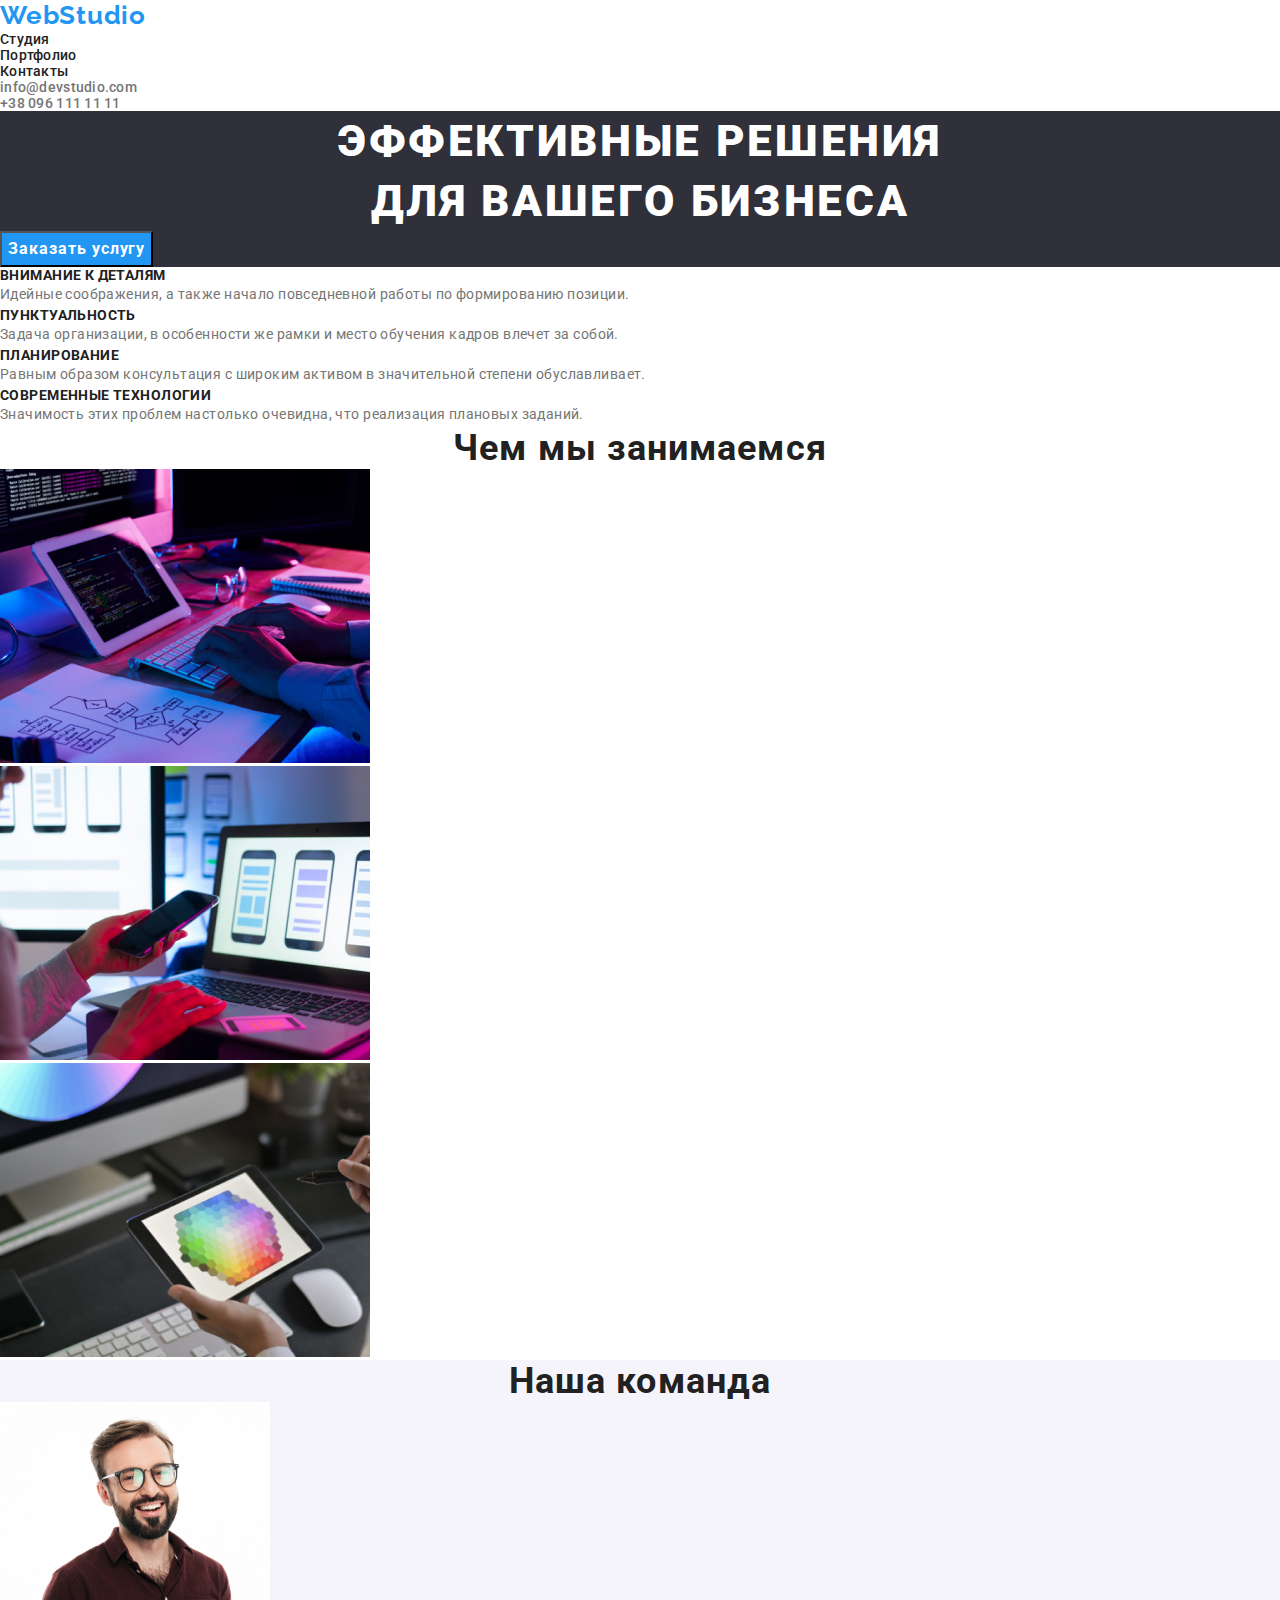
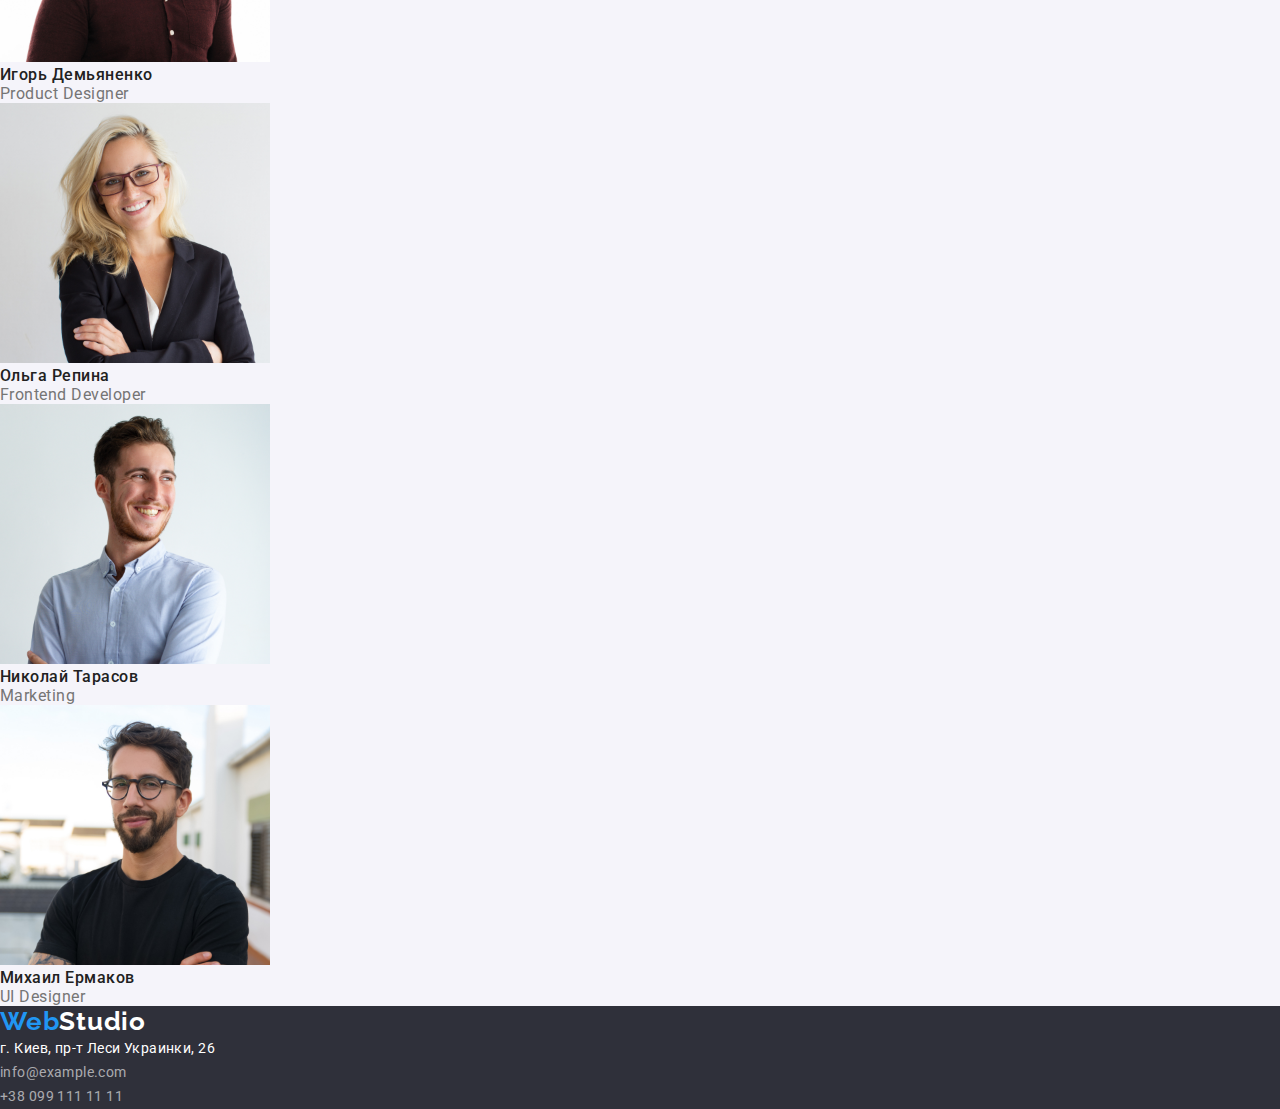
<file: index.html>
<!DOCTYPE html>
<html lang="ru">
<head>
    <meta charset="UTF-8">
    <meta name="viewport" content="width=device-width, initial-scale=1.0"/>
    <title>Студия</title>
    <link rel="stylesheet" href="./css/reset.css">
    <link rel="preconnect" href="https://fonts.gstatic.com">
    <link href="https://fonts.googleapis.com/css2?family=Raleway:wght@700&family=Roboto:wght@400;500;700;900&display=swap"
        rel="stylesheet">
    <link rel="stylesheet" href="./css/style.css"/>
</head>
<body>
        <!--Шапка-->
    <header class="header">
        <nav class="header-nav">
            <p class="logo-item">
            <a class="logotype" href="/index.html" aria-label="логотип сайта" lang="en"><span class="logotype-text">Web</span>Studio</a>
            </p>
            <ul class="menu-nav">
                <li class="menu-nav-item"><a class="menu-nav-link-studio" href="">Студия</a></li>
                <li class="menu-nav-item"><a class="menu-nav-link-portfolio" href="./portfolio.html">Портфолио</a></li>
                <li class="menu-nav-item"><a class="menu-nav-link-contacts" href="">Контакты</a></li>
            </ul>
        </nav>
            <address class="address">
                <ul class="address-item">
                    <li class="addres-contacts">
                        <a class="header-mail" href="mailto:info@devstudio.com">info@devstudio.com</a>
                     </li>
                     <li class="addres-contacts">
                         <a class="header-tel" href="tel:+380961111111">+38 096 111 11 11</a>
                     </li>
                </ul>
            </address>
    </header>
    <main>
        <!--Герой-->
        <section class="hero">
            <h1 class="hero-title">Эффективные решения <br/>для вашего бизнеса</h1>
            <button class="modal-btn" type="button">Заказать услугу</button>
        </section>
        <!--Особенности-->
        <section class="features">
            <h2 class="features-title">Особенности</h2>
            <ul class="features-list">
                <li class="features-studios">
                    <h3 class="features-names">Внимание к деталям</h3>
                    <p class="features-information">Идейные соображения, а также начало повседневной работы по формированию позиции.</p>
                </li>
                <li class="features-studios">
                    <h3 class="features-names">Пунктуальность</h3>
                    <p class="features-information">Задача организации, в особенности же рамки и место обучения кадров влечет за собой.</p>
                </li>
                <li class="features-studios">
                    <h3 class="features-names">Планирование</h3>
                    <p class="features-information">Равным образом консультация с широким активом в значительной степени обуславливает.</p>
                </li>
                <li class="features-studios">
                    <h3 class="features-names">Современные технологии</h3>
                    <p class="features-information">Значимость этих проблем настолько очевидна, что реализация плановых заданий.</p>
                </li>
            </ul>
        </section>
        <!--Чем мы занимаемся-->
        <section class="occupation">
            <h2 class="occupation-title">Чем мы занимаемся</h2>
            <ul class="occupation-list">
                <li class="occupation-studios">
                    <img class="occupation-img" src="./images/page_1.jpg" alt="человек наберает текст на клавиатуре" width="370" height="294"/>
                </li>
                <li class="occupation-studios">
                    <img class="occupation-img" src="./images/page_2.jpg" alt="человек держит в руках мобильный телефон" width="370" height="294"/>
                </li>
                <li class="occupation-studios">
                    <img class="occupation-img" src="./images/page_3.jpg" alt="человек держит в руках планшет" width="370" height="294"/>
                </li>
            </ul>
        </section>
        <!--Команда-->
        <section class="team">
            <h2 class="team-title">Наша команда</h2>
            <ul class="team-list">
                <li class="team-people">
                    <img class="team-employee-photo" src="./images/team_1.jpg" alt="Игорь Демьяненко" width="270" height="260"/>
                    <h3 class="team-employee">Игорь Демьяненко</h3>
                    <p class="team-profession">Product Designer</p>
                </li>
                <li class="team-people">
                    <img class="team-employee-photo" src="./images/team_2.jpg" alt="Ольга Репина" width="270" height="260" />
                    <h3 class="team-employee">Ольга Репина</h3>
                    <p class="team-profession">Frontend Developer</p>
                </li>
                <li class="team-people">
                    <img class="team-employee-photo" src="./images/team_3.jpg" alt="Николай Тарасов" width="270" height="260" />
                    <h3 class="team-employee">Николай Тарасов</h3>
                    <p class="team-profession">Marketing</p>
                </li>
                <li class="team-people">
                    <img class="team-employee-photo" src="./images/team_4.jpg" alt="Михаил Ермаков" width="270" height="260" />
                    <h3 class="team-employee">Михаил Ермаков</h3>
                    <p class="team-profession">UI Designer</p>
                </li>
            </ul>
        </section>
    </main>
    <!--Футер-->
    <footer class="footer">
        <p class="footer-logo">
            <a class="footer-logotype" href="/index.html" aria-label="логотип сайта" lang="en"><span class="logotype-text">Web</span>Studio</a>
        </p>
        <address class="footer-address">
            <ul class="footer-list">
                <li class="footer-item">
                     <a class="footer-maps" href="https://goo.gl/maps/rqnTtYaNrmq5ux3MA" target="_blank">г. Киев, пр-т Леси Украинки, 26</a>
                </li>
                 <li class="footer-item">
                     <a class="footer-mail" href="mailto:info@example.com">info@example.com</a>
                 </li>
                 <li class="footer-item">
                    <a class="footer-tel" href="tel:+380991111111">+38 099 111 11 11</a>
                 </li>
            </ul>
        </address>
    </footer>
</body>
</html>
</file>
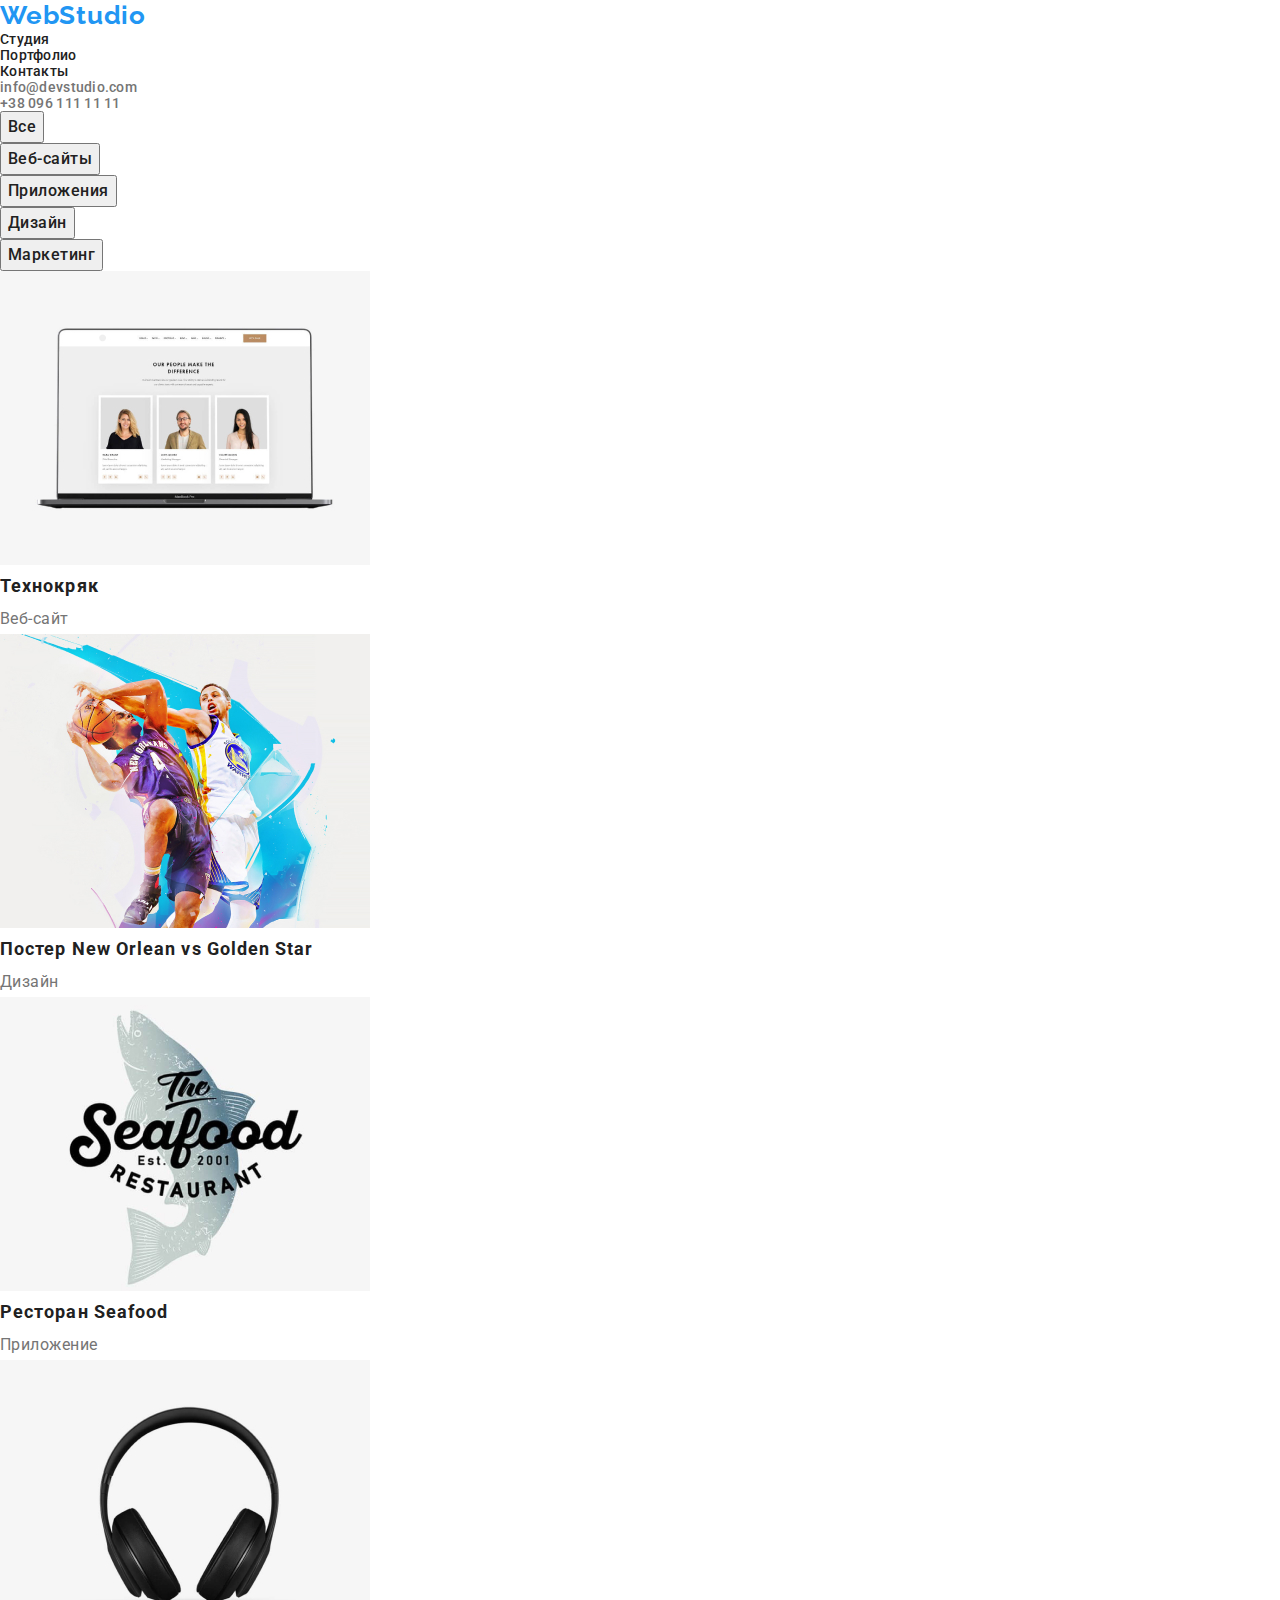
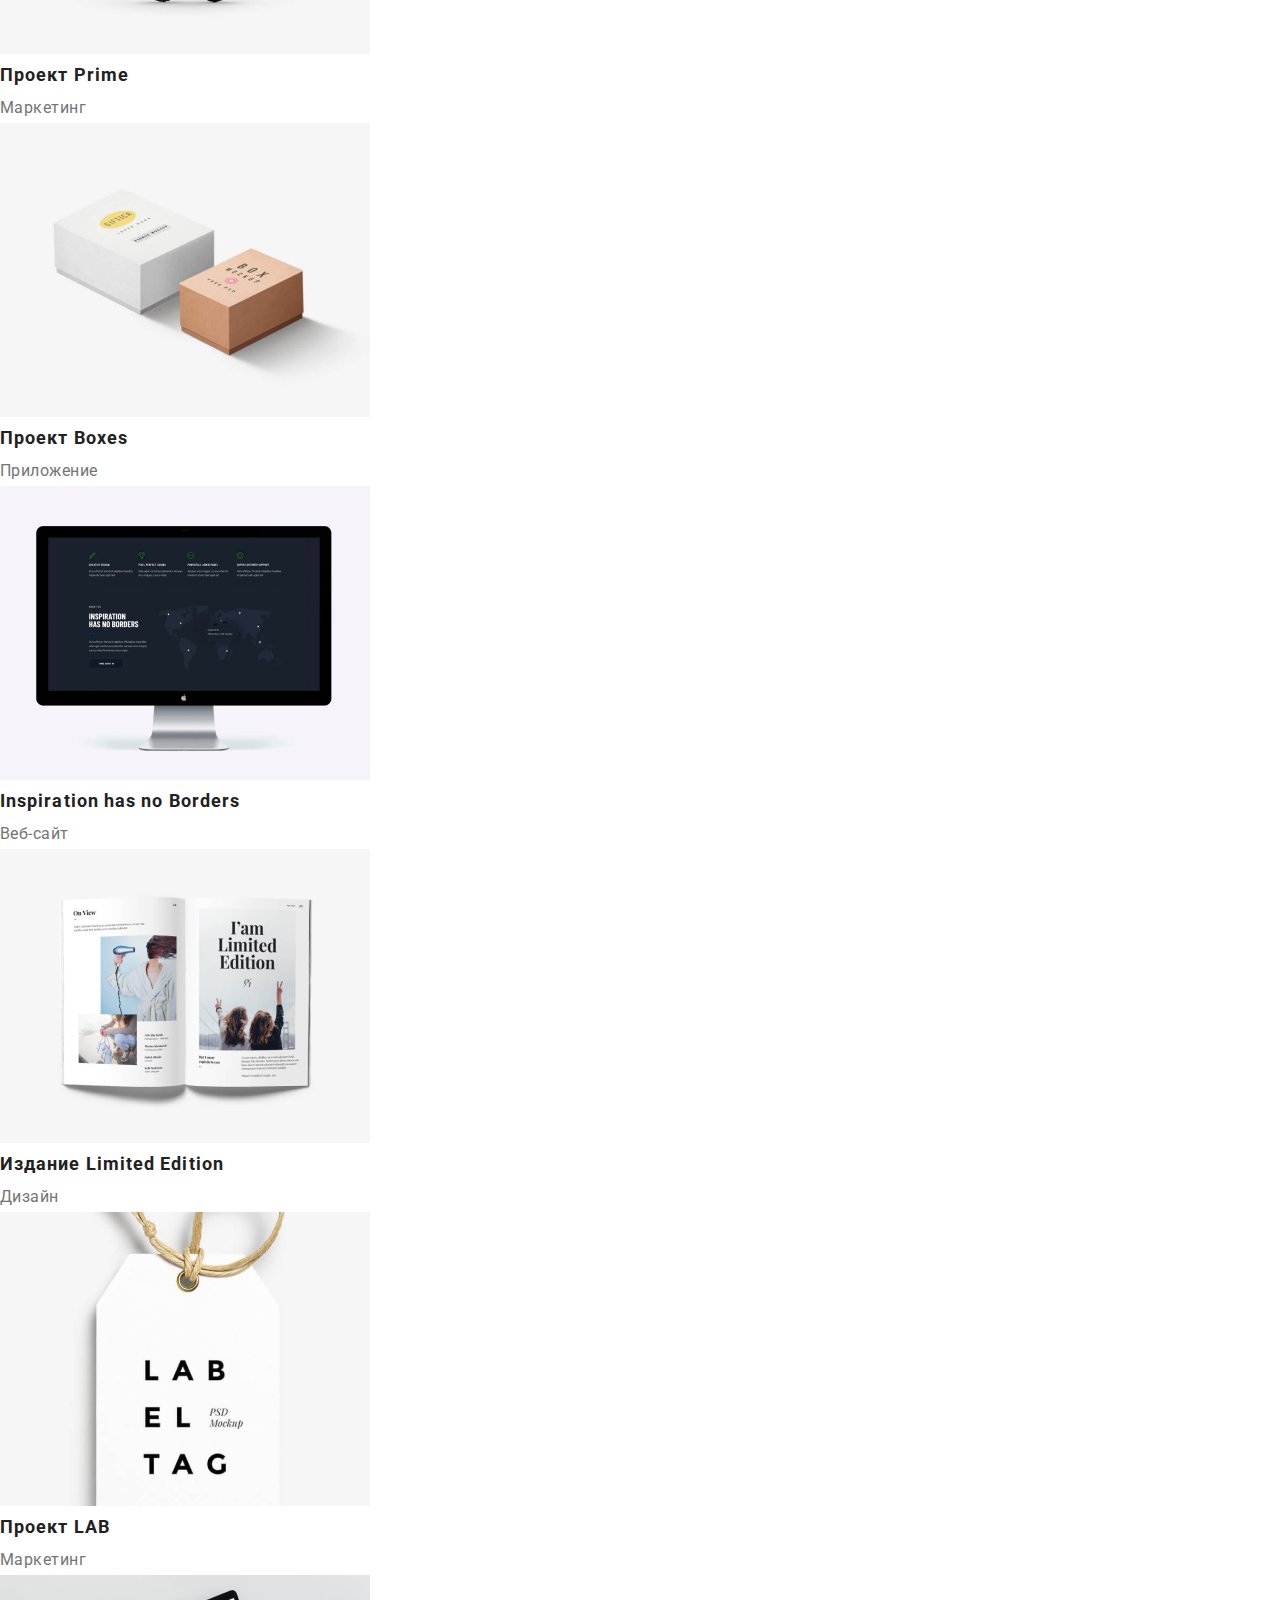
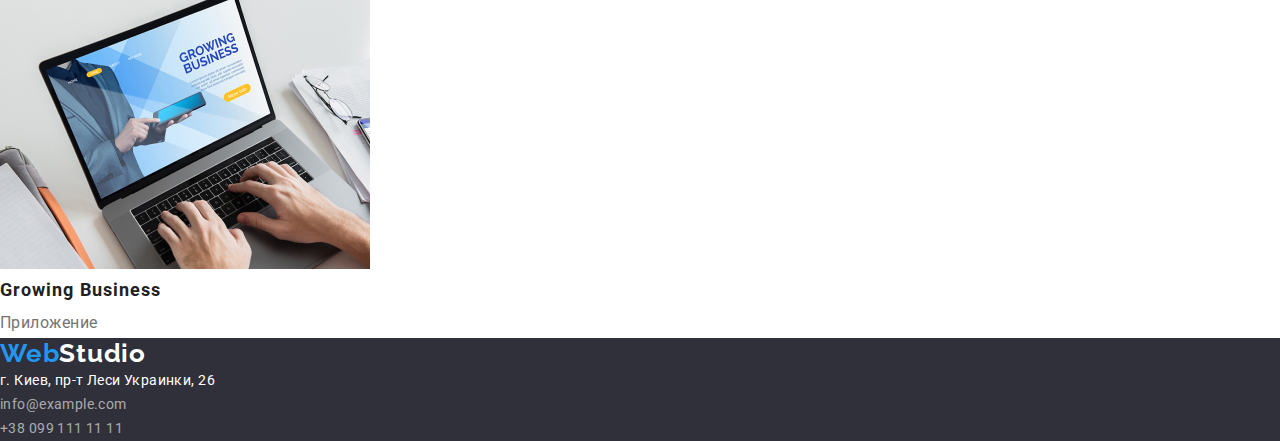
<file: portfolio.html>
<!DOCTYPE html>
<html lang="ru">

<head>
    <meta charset="UTF-8">
    <meta name="viewport" content="width=device-width, initial-scale=1.0" />
    <title>Студия</title>
    <link rel="stylesheet" href="./css/reset.css">
    <link rel="preconnect" href="https://fonts.gstatic.com">
    <link
        href="https://fonts.googleapis.com/css2?family=Raleway:wght@700&family=Roboto:wght@400;500;700;900&display=swap"
        rel="stylesheet">
    <link rel="stylesheet" href="./css/style.css" />
</head>

<body>
    <!--Шапка-->
    <header class="header">
        <nav class="header-nav">
            <p class="logo-item">
                <a class="logotype" href="/index.html" aria-label="логотип сайта" lang="en"><span
                        class="logotype-text">Web</span>Studio</a>
            </p>
            <ul class="menu-nav">
                <li class="menu-nav-item"><a class="menu-nav-link-studio" href="./index.html">Студия</a></li>
                <li class="menu-nav-item"><a class="menu-nav-link-portfolio" href="./portfolio.html">Портфолио</a></li>
                <li class="menu-nav-item"><a class="menu-nav-link-contacts" href="">Контакты</a></li>
            </ul>
        </nav>
        <address class="address">
            <ul class="address-item">
                <li class="addres-contacts">
                    <a class="header-mail" href="mailto:info@devstudio.com">info@devstudio.com</a>
                </li>
                <li class="addres-contacts">
                    <a class="header-tel" href="tel:+380961111111">+38 096 111 11 11</a>
                </li>
            </ul>
        </address>
    </header>
    <main>
        <section class="list-of-services"></section>
        <!--Категории-->
            <ul class="category">
                <li class="category-btn"><button class="category-btn-title" type="button">Все</button></li>
                <li class="category-btn"><button class="category-btn-title" type="button">Веб-сайты</button></li>
                <li class="category-btn"><button class="category-btn-title" type="button">Приложения</button></li>
                <li class="category-btn"><button class="category-btn-title" type="button">Дизайн</button></li>
                <li class="category-btn"><button class="category-btn-title" type="button">Маркетинг</button></li>
             </ul>
        <!--Перечень услуг-->
        
            <h2 class="services">Услуги</h2>
            <ul class="categories-of-services">
                <li class="services-item">
                    <img class="services-img" src="./images/portfolio/picture_1.jpg" alt="Экран ноутбука с фото наша команда" width="370" height="294"/>
                    <h3 class="services-title">Технокряк</h3>
                    <p class="services-name">Веб-сайт</p>
                </li>
                <li class="services-item">
                    <img class="services-img" src="./images/portfolio/picture_2.jpg" alt="Два игрока баскетбола с мячом" width="370" height="294"/>
                    <h3 class="services-title">Постер New Orlean vs Golden Star</h3>
                    <p class="services-name">Дизайн</p>
                </li>
                <li class="services-item">
                    <img class="services-img" src="./images/portfolio/picture_3.jpg" alt="Одна большая морская рыба" width="370" height="294"/>
                    <h3 class="services-title">Ресторан Seafood</h3>
                    <p class="services-name">Приложение</p>
                </li>
                <li class="services-item">
                    <img class="services-img" src="./images/portfolio/picture_4.jpg" alt="Наушники" width="370" height="294"/>
                    <h3 class="services-title">Проект Prime</h3>
                    <p class="services-name">Маркетинг</p>
                </li>
                <li class="services-item">
                    <img class="services-img" src="./images/portfolio/picture_5.jpg" alt="Две коробки разных размеров" width="370" height="294"/>
                    <h3 class="services-title">Проект Boxes</h3>
                    <p class="services-name">Приложение</p>
                </li>
                <li class="services-item">
                    <img class="services-img" src="./images/portfolio/picture_6.jpg" alt="Монитор с открытым сайтом" width="370" height="294"/>
                    <h3 class="services-title">Inspiration has no Borders</h3>
                    <p class="services-name">Веб-сайт</p>
                </li>
                <li class="services-item">
                    <img class="services-img" src="./images/portfolio/picture_7.jpg" alt="Открытая книга" width="370" height="294"/>
                    <h3 class="services-title">Издание Limited Edition</h3>
                    <p class="services-name">Дизайн</p>
                </li>
                <li class="services-item">
                    <img class="services-img" src="./images/portfolio/picture_8.jpg" alt="Бирка товара" width="370" height="294"/>
                    <h3 class="services-title">Проект LAB</h3>
                    <p class="services-name">Маркетинг</p>
                </li>
                <li class="services-item">
                    <img class="services-img" src="./images/portfolio/picture_9.jpg" alt="Человек набирает на клавиатуре ноутбука" width="370" height="294"/>
                    <h3 class="services-title">Growing Business</h3>
                    <p class="services-name">Приложение</p>
                </li>
            </ul>
        </section>
    </main>
    <!--Футер-->
    <footer class="footer">
        <p class="footer-logo">
            <a class="footer-logotype" href="/index.html" aria-label="логотип сайта" lang="en"><span
                    class="logotype-text">Web</span>Studio</a>
        </p>
        <address class="footer-address">
            <ul class="footer-list">
                <li class="footer-item">
                    <a class="footer-maps" href="https://goo.gl/maps/rqnTtYaNrmq5ux3MA" target="_blank">г. Киев, пр-т Леси
                        Украинки, 26</a>
                </li>
                <li class="footer-item">
                    <a class="footer-mail" href="mailto:info@example.com">info@example.com</a>
                </li>
                <li class="footer-item">
                    <a class="footer-tel" href="tel:+380991111111">+38 099 111 11 11</a>
                </li>
            </ul>
        </address>
    </footer>
</body>

</html>
</file>
<file: css/style.css>
/* цвет основного текста #212121 */
/* цвет вторичного текста #757575 */
/* цвет акцента  #2196F3 */
/* цвет логотипа в хедере #000000 */
/* цвет логотипа в футере #FFFFFF */
/* цвет акцента в футере #FFFFFF */
/* цвет адреса в футере rgba(255, 255, 255, 0.6)*/

:root {
  --primery-text-color: #212121;
  --secondary-text-color: #757575;
  --accent-color: #2196f3;
  --logo-color-heder: #000000;
  --logo-color-footer: #ffffff;
  --hero-color-title: #ffffff;
  --button-color-title: #ffffff;
  --accent-color-footer: #ffffff;
  --address-color-footer: rgba(255, 255, 255, 0.6);
  --primery-background-color: #ffffff;
  --section-background-color: #f5f4fa;
  --hero-background-color: #2f303a;
  --button-background-color: #2196f3;
  --footer-background-color: #2f303a;
}
/*=================================  BODY  =========================*/
body {
  color: var(--primery-text-color);
  background-color: var(--primery-background-color);
  font-family: Roboto, sans-serif;
}
.address,
.footer-address {
  font-style: normal;
}
/*=================================  END BODY  =========================*/

/*=================================  ШАПКА  =========================*/
.logotype {
  color: var(--logo-color-heder);
  font-family: 'Raleway', sans-serif;
  font-weight: 700;
  font-size: 26px;
  line-height: 1.192;
  /* identical to box height */

  letter-spacing: 0.03em;
  text-decoration: none;
}
.logotype-text {
  color: var(--accent-color);
}
.logotype:hover,
.logotype:focus {
  color: var(--accent-color);
}
.menu-nav-link-studio,
.menu-nav-link-portfolio,
.menu-nav-link-contacts {
  font-family: 'Roboto', sans-serif;
  font-weight: 500;
  font-size: 14px;
  line-height: 1.143;
  letter-spacing: 0.02em;
  color: var(--primery-text-color);
  text-decoration: none;
}
.menu-nav-link-studio:hover,
.menu-nav-link-studio:focus,
.menu-nav-link-studio:active {
  color: var(--accent-color);
}
.menu-nav-link-portfolio:hover,
.menu-nav-link-portfolio:focus,
.menu-nav-link-portfolio:active {
  color: var(--accent-color);
}
.menu-nav-link-contacts:hover,
.menu-nav-link-contacts:focus,
.menu-nav-link-contacts:active {
  color: var(--accent-color);
}
.address a {
  text-decoration: none;
}
.header-mail,
.header-tel {
  font-family: 'Roboto', sans-serif;
  font-weight: 500;
  font-size: 14px;
  line-height: 1.143;
  letter-spacing: 0.02em;
  color: var(--secondary-text-color);
}
.header-mail:hover,
.header-mail:focus,
.header-mail:active {
  color: var(--accent-color);
}
.header-tel:hover,
.header-tel:focus,
.header-tel:active {
  color: var(--accent-color);
}
/*=================================  END ШАПКА  =========================*/

/*=================================  ГЕРОЙ  =========================*/
.hero {
  background-color: var(--hero-background-color);
}
.hero-title {
  font-family: 'Roboto', sans-serif;
  font-weight: 900;
  font-size: 44px;
  line-height: 1.364;
  /* or 136% */

  text-align: center;
  letter-spacing: 0.06em;
  text-transform: uppercase;

  color: var(--hero-color-title);
}
.modal-btn {
  font-family: 'Roboto', sans-serif;
  font-weight: 700;
  font-size: 16px;
  line-height: 1.875;
  /* identical to box height, or 187% */

  display: flex;
  align-items: center;
  text-align: center;
  letter-spacing: 0.06em;

  color: var(--button-color-title);
  background-color: var(--button-background-color);
}
.modal-btn:hover,
.modal-btn:focus,
.modal-btn:active {
  color: var(--primery-text-color);
}
/*================================= END ГЕРОЙ  =========================*/

/*=================================  ОСОБЕННОСТИ  =========================*/

.features-title {
  display: none;
}
.features-names {
  font-family: 'Roboto', sans-serif;
  font-weight: 700;
  font-size: 14px;
  line-height: 1.143;
  letter-spacing: 0.03em;
  text-transform: uppercase;

  color: var(--primery-text-color);
}
.features-information {
  font-family: 'Roboto', sans-serif;
  font-weight: 400;
  font-size: 14px;
  line-height: 1.714;
  /* or 171% */

  letter-spacing: 0.03em;

  color: var(--secondary-text-color);
}
/*=================================  END ОСОБЕННОСТИ  =========================*/

/*=================================  ЧЕМ МЫ ЗАНИМАЕМСЯ  =========================*/
.occupation-title {
  font-family: 'Roboto', sans-serif;
  font-weight: 700;
  font-size: 36px;
  line-height: 1.167;
  text-align: center;
  letter-spacing: 0.03em;

  color: var(--primery-text-color);
}
/*=================================  END ЧЕМ МЫ ЗАНИМАЕМСЯ  =========================*/

/*=================================  НАША КОМАНДА  =========================*/
.team {
  background-color: var(--section-background-color);
}

.team-title {
  font-family: 'Roboto', sans-serif;
  font-weight: 700;
  font-size: 36px;
  line-height: 1.167;
  text-align: center;
  letter-spacing: 0.03em;

  color: var(--primery-text-color);
}
.team-employee {
  font-family: 'Roboto', sans-serif;
  font-weight: 500;
  font-size: 16px;
  line-height: 1.188;
  /* identical to box height */

  letter-spacing: 0.03em;
  color: var(--primery-text-color);
}
.team-profession {
  font-family: Roboto;
  font-weight: 400;
  font-size: 16px;
  line-height: 1.188;
  /* identical to box height */

  letter-spacing: 0.03em;

  color: var(--secondary-text-color);
}
/*=================================  END НАША КОМАНДА  =========================*/

/*=================================  ФУТЕР  =========================*/
.footer {
  background-color: var(--footer-background-color);
}
.footer a {
  text-decoration: none;
}
.footer-logotype {
  font-family: 'Raleway', sans-serif;
  font-weight: 700;
  font-size: 26px;
  line-height: 1.192;
  /* identical to box height */

  letter-spacing: 0.03em;

  color: var(--accent-color-footer);
}
.footer-logotype:hover,
.footer-logotype:focus {
  color: var(--accent-color);
}
.footer-maps {
  font-family: 'Roboto', sans-serif;
  font-weight: 400;
  font-size: 14px;
  line-height: 1.714;
  /* or 171% */

  letter-spacing: 0.03em;

  color: var(--accent-color-footer);
}
.footer-mail,
.footer-tel {
  font-family: 'Roboto', sans-serif;
  font-weight: 400;
  font-size: 14px;
  line-height: 1.714;
  /* or 171% */

  letter-spacing: 0.03em;

  color: var(--address-color-footer);
}

/*=================================  END ФУТЕР  =========================*/

/*=================================  ПОРТФОЛИО  =========================*/

/*=================================  ПОРТФОЛИО КАТЕГОРИИ  =========================*/
.category-btn-title {
  font-family: 'Roboto', sans-serif;
  font-weight: 500;
  font-size: 16px;
  line-height: 1.625;
  /* identical to box height, or 162% */

  text-align: center;
  letter-spacing: 0.03em;

  color: var(--primery-text-color);
}
.category-btn-title:hover,
.category-btn-title:focus,
.category-btn-title:active {
  color: var(--button-color-title);
  background-color: var(--button-background-color);
}
/*=================================  END ПОРТФОЛИО КАТЕГОРИИ  =========================*/

/*=================================  ПОРТФОЛИО УСЛУГИ  =========================*/
.services {
  display: none;
}
.services-title {
  font-family: 'Roboto', sans-serif;
  font-weight: 700;
  font-size: 18px;
  line-height: 2;
  /* identical to box height, or 200% */

  letter-spacing: 0.06em;

  color: var(--primery-text-color);
}
.services-name {
  font-family: 'Roboto', sans-serif;
  font-weight: 400;
  font-size: 16px;
  line-height: 1.875;
  /* identical to box height, or 187% */

  letter-spacing: 0.03em;

  color: var(--secondary-text-color);
}
/*=================================  END ПОРТФОЛИО УСЛУГИ  =========================*/
</file>
